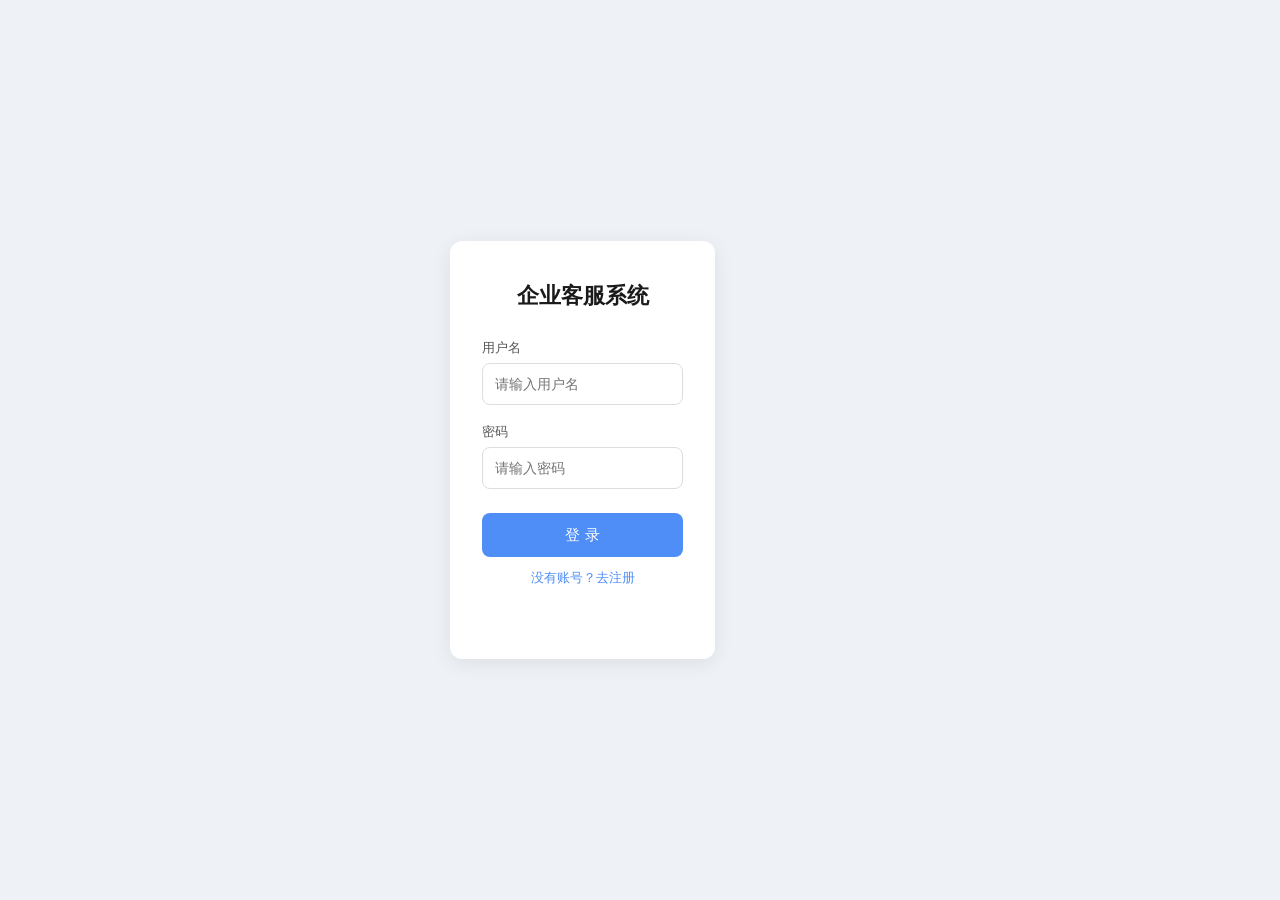
<file: chat-frontend/index.html>
<!DOCTYPE html>
<html lang="zh-CN">
<head>
    <meta charset="UTF-8">
    <meta name="viewport" content="width=device-width, initial-scale=1.0">
    <title>企业客服系统</title>
    <link rel="stylesheet" href="css/style.css">
</head>
<body>
    <!-- 登录容器 -->
    <div id="loginBox" class="container">
        <div class="card">
            <h1>企业客服系统</h1>
            <form id="loginForm">
                <div class="form-group">
                    <label for="username">用户名</label>
                    <input type="text" id="username" placeholder="请输入用户名" required>
                </div>
                <div class="form-group">
                    <label for="password">密码</label>
                    <input type="password" id="password" placeholder="请输入密码" required>
                </div>
                <button type="submit" class="btn btn-primary">登 录</button>
                <button type="button" id="showRegister" class="btn btn-link">没有账号？去注册</button>
            </form>
            <div id="loginMsg" class="msg"></div>
        </div>
    </div>

    <!-- 注册容器 -->
    <div id="registerBox" class="container" style="display:none;">
        <div class="card">
            <h1>用户注册</h1>
            <form id="registerForm">
                <div class="form-group">
                    <label for="regUsername">用户名</label>
                    <input type="text" id="regUsername" placeholder="请输入用户名" required>
                </div>
                <div class="form-group">
                    <label for="regPassword">密码</label>
                    <input type="password" id="regPassword" placeholder="请输入密码" required>
                </div>
                <div class="form-group">
                    <label for="regNickname">昵称</label>
                    <input type="text" id="regNickname" placeholder="请输入昵称">
                </div>
                <div class="form-group">
                    <label for="regRole">角色</label>
                    <select id="regRole">
                        <option value="USER">普通用户</option>
                        <option value="AGENT">客服人员</option>
                    </select>
                </div>
                <button type="submit" class="btn btn-primary">注 册</button>
                <button type="button" id="showLogin" class="btn btn-link">已有账号？去登录</button>
            </form>
            <div id="regMsg" class="msg"></div>
        </div>
    </div>

    <!-- 聊天容器 -->
    <div id="chatBox" class="chat-container" style="display:none;">
        <!-- 会话侧边栏 -->
        <div class="chat-sidebar">
            <div class="sidebar-header">
                <span id="currentUser"></span>
                <button id="logoutBtn" class="btn btn-small">退出</button>
            </div>
            <div class="session-list" id="sessionList">
                <div class="session-empty">暂无会话</div>
            </div>
            <button id="newSessionBtn" class="btn btn-primary btn-block">新建会话</button>
        </div>
        <!-- 知识库管理面板（仅客服可见） -->
        <div id="knowledgePanel" class="knowledge-panel" style="display:none;">
            <div class="knowledge-header">
                <span>知识库管理</span>
            </div>
            <div class="knowledge-upload">
                <input type="file" id="pdfFileInput" accept=".pdf" style="display:none;">
                <button id="uploadPdfBtn" class="btn btn-primary btn-small" style="width:100%;">上传PDF文档</button>
                <div id="uploadStatus" class="msg" style="margin-top:6px;"></div>
            </div>
            <div class="knowledge-list" id="knowledgeList">
                <div class="session-empty">暂无文档</div>
            </div>
        </div>
        <!-- 消息区域 -->
        <div class="chat-main" id="chatMain">
            <div class="chat-header" id="chatHeader">
                <span id="chatHeaderTitle">选择会话开始聊天</span>
                <span id="headerButtons" style="display:none;">
                    <button id="userSideLogoutBtn" class="btn btn-small">退出</button>
                </span>
            </div>
            <div class="chat-messages" id="messageList">
                <div class="message-empty">选择或创建一个会话</div>
            </div>
            <div class="chat-input">
                <textarea id="messageInput" placeholder="输入消息..." disabled></textarea>
                <button id="sendBtn" class="btn btn-primary" disabled>发送</button>
            </div>
        </div>
    </div>

    <script src="js/api.js"></script>
    <script src="js/app.js"></script>
</body>
</html>
</file>
<file: chat-frontend/css/style.css>
/* ===== 全局样式 ===== */
* {
    margin: 0;
    padding: 0;
    box-sizing: border-box;
}

body {
    font-family: "Microsoft YaHei", "PingFang SC", sans-serif;
    background: #eef1f5;
    min-height: 100vh;
    display: flex;
    align-items: center;
    justify-content: center;
}

/* ===== 通用容器 ===== */
.container {
    width: 100%;
    max-width: 420px;
    padding: 20px;
}

.card {
    background: #fff;
    border-radius: 12px;
    padding: 40px 32px;
    box-shadow: 0 4px 20px rgba(0, 0, 0, 0.08);
}

.card h1 {
    font-size: 22px;
    color: #1a1a1a;
    text-align: center;
    margin-bottom: 28px;
    font-weight: 600;
}

/* ===== 表单 ===== */
.form-group {
    margin-bottom: 18px;
}

.form-group label {
    display: block;
    font-size: 13px;
    color: #555;
    margin-bottom: 6px;
}

.form-group input {
    width: 100%;
    height: 42px;
    padding: 0 12px;
    border: 1px solid #ddd;
    border-radius: 8px;
    font-size: 14px;
    outline: none;
    transition: border-color .2s;
}

.form-group input:focus,
.form-group select:focus {
    border-color: #4f8ef7;
}

.form-group select {
    width: 100%;
    height: 42px;
    padding: 0 12px;
    border: 1px solid #ddd;
    border-radius: 8px;
    font-size: 14px;
    outline: none;
    background: #fff;
    cursor: pointer;
    transition: border-color .2s;
}

/* ===== 按钮 ===== */
.btn {
    display: inline-block;
    border: none;
    border-radius: 8px;
    cursor: pointer;
    font-size: 14px;
    transition: background .2s;
}

.btn-primary {
    width: 100%;
    height: 44px;
    background: #4f8ef7;
    color: #fff;
    font-size: 15px;
    font-weight: 500;
    margin-top: 6px;
}

.btn-primary:hover {
    background: #3b7de6;
}

.btn-link {
    width: 100%;
    background: none;
    color: #4f8ef7;
    margin-top: 12px;
    font-size: 13px;
}

.btn-small {
    padding: 6px 14px;
    background: #f0f0f0;
    color: #555;
    border-radius: 6px;
    font-size: 12px;
}

.btn-small:hover {
    background: #e0e0e0;
}

.btn-block {
    width: calc(100% - 24px);
    margin: 0 12px 12px;
    height: 38px;
    font-size: 13px;
}

/* ===== 消息提示 ===== */
.msg {
    text-align: center;
    font-size: 13px;
    margin-top: 12px;
    min-height: 20px;
}

.msg.error { color: #e74c3c; }
.msg.success { color: #27ae60; }

/* ===== 聊天容器 ===== */
.chat-container {
    width: 100vw;
    max-width: 1100px;
    height: 90vh;
    display: flex;
    background: #fff;
    border-radius: 12px;
    box-shadow: 0 4px 20px rgba(0, 0, 0, 0.08);
    overflow: hidden;
}

/* ===== 侧边栏 ===== */
.chat-sidebar {
    width: 260px;
    background: #f7f8fa;
    border-right: 1px solid #e8eaed;
    display: flex;
    flex-direction: column;
}

.sidebar-header {
    padding: 16px;
    border-bottom: 1px solid #e8eaed;
    display: flex;
    align-items: center;
    justify-content: space-between;
    font-size: 14px;
    color: #333;
}

.session-list {
    flex: 1;
    overflow-y: auto;
    padding: 8px 0;
}

.session-item {
    padding: 12px 16px;
    cursor: pointer;
    font-size: 13px;
    border-bottom: 1px solid #eee;
    transition: background .15s;
}

.session-item:hover { background: #eef1f7; }
.session-item.active { background: #dce6fa; color: #4f8ef7; }
.session-empty {
    text-align: center;
    color: #999;
    font-size: 13px;
    padding: 28px 0;
}

/* ===== 客服类型标签 ===== */
.agent-tag {
    font-size: 10px;
    padding: 1px 6px;
    border-radius: 8px;
    font-weight: 500;
}
.agent-tag.ai {
    background: #f3e8f8;
    color: #9b59b6;
}
.agent-tag.human {
    background: #e6f7ee;
    color: #27ae60;
}

/* ===== 聊天主区域 ===== */
.chat-main {
    flex: 1;
    display: flex;
    flex-direction: column;
}

.chat-header {
    padding: 16px 20px;
    border-bottom: 1px solid #e8eaed;
    font-size: 14px;
    color: #333;
    display: flex;
    align-items: center;
    justify-content: space-between;
}

#headerButtons {
    display: flex;
    gap: 8px;
}

/* ===== 状态徽标 ===== */
.status-badge {
    font-size: 11px;
    padding: 3px 10px;
    border-radius: 10px;
    font-weight: 500;
}
.status-badge.online {
    background: #e6f7ee;
    color: #27ae60;
}
.status-badge.offline {
    background: #fef0ef;
    color: #e74c3c;
}

/* ===== 消息列表 ===== */
.chat-messages {
    flex: 1;
    padding: 20px;
    overflow-y: auto;
    background: #fafafa;
}

.message-empty {
    text-align: center;
    color: #bbb;
    font-size: 14px;
    padding-top: 80px;
}

.message-item {
    margin-bottom: 12px;
    display: flex;
    flex-direction: column;
}

.message-item.self { align-items: flex-end; }
.message-item.other { align-items: flex-start; }
.message-item.ai { align-items: flex-start; }
.message-item.agent { align-items: flex-start; }
.message-item.user { align-items: flex-start; }

.message-bubble {
    max-width: 65%;
    padding: 10px 14px;
    border-radius: 12px;
    font-size: 13px;
    line-height: 1.6;
    word-break: break-all;
}

.message-item.self .message-bubble {
    background: #4f8ef7;
    color: #fff;
    border-bottom-right-radius: 4px;
}

.message-item.other .message-bubble {
    background: #fff;
    color: #333;
    border: 1px solid #e8eaed;
    border-bottom-left-radius: 4px;
}

.message-item.ai .message-bubble {
    background: #f3e8f8;
    color: #6c3483;
    border: 1px solid #dcc6e8;
    border-bottom-left-radius: 4px;
}

.message-item.agent .message-bubble {
    background: #e8f8e8;
    color: #1e7e1e;
    border: 1px solid #c3e6c3;
    border-bottom-left-radius: 4px;
}

.message-item.user .message-bubble {
    background: #fff;
    color: #333;
    border: 1px solid #e8eaed;
    border-bottom-left-radius: 4px;
}

.message-item.system {
    align-items: center;
}

.message-item.system .message-bubble {
    background: none;
    color: #999;
    font-size: 12px;
    padding: 4px 8px;
    max-width: 80%;
    text-align: center;
}

.message-role-label {
    font-size: 11px;
    margin-bottom: 2px;
    padding-left: 2px;
}
.message-role-label.ai { color: #9b59b6; }
.message-role-label.agent { color: #27ae60; }

.message-time {
    font-size: 11px;
    color: #bbb;
    margin-top: 4px;
}

/* ===== 输入区域 ===== */
.chat-input {
    padding: 12px 20px;
    border-top: 1px solid #e8eaed;
    display: flex;
    align-items: flex-end;
    gap: 10px;
}

.chat-input textarea {
    flex: 1;
    height: 44px;
    padding: 10px 12px;
    border: 1px solid #ddd;
    border-radius: 8px;
    font-size: 13px;
    outline: none;
    resize: none;
    font-family: inherit;
}

.chat-input textarea:focus {
    border-color: #4f8ef7;
}

.chat-input .btn-primary {
    width: 80px;
    margin-top: 0;
    height: 44px;
}

/* ===== 知识库面板 ===== */
.knowledge-panel {
    width: 280px;
    background: #f7f8fa;
    border-right: 1px solid #e8eaed;
    display: flex;
    flex-direction: column;
}

.knowledge-header {
    padding: 16px;
    border-bottom: 1px solid #e8eaed;
    font-size: 14px;
    color: #333;
    font-weight: 600;
}

.knowledge-upload {
    padding: 12px 16px;
    border-bottom: 1px solid #e8eaed;
}

.knowledge-upload .btn-small {
    height: 34px;
}

.knowledge-list {
    flex: 1;
    overflow-y: auto;
    padding: 8px 0;
}

.knowledge-item {
    padding: 10px 16px;
    border-bottom: 1px solid #eee;
    font-size: 12px;
    display: flex;
    align-items: center;
    justify-content: space-between;
}

.knowledge-item .doc-name {
    flex: 1;
    overflow: hidden;
    text-overflow: ellipsis;
    white-space: nowrap;
    color: #333;
}

.knowledge-item .doc-info {
    color: #999;
    font-size: 11px;
    margin-left: 8px;
    white-space: nowrap;
}

.knowledge-item .btn-delete {
    background: none;
    border: none;
    color: #e74c3c;
    cursor: pointer;
    font-size: 14px;
    padding: 2px 6px;
    margin-left: 6px;
}

.knowledge-item .btn-delete:hover {
    color: #c0392b;
}
</file>
